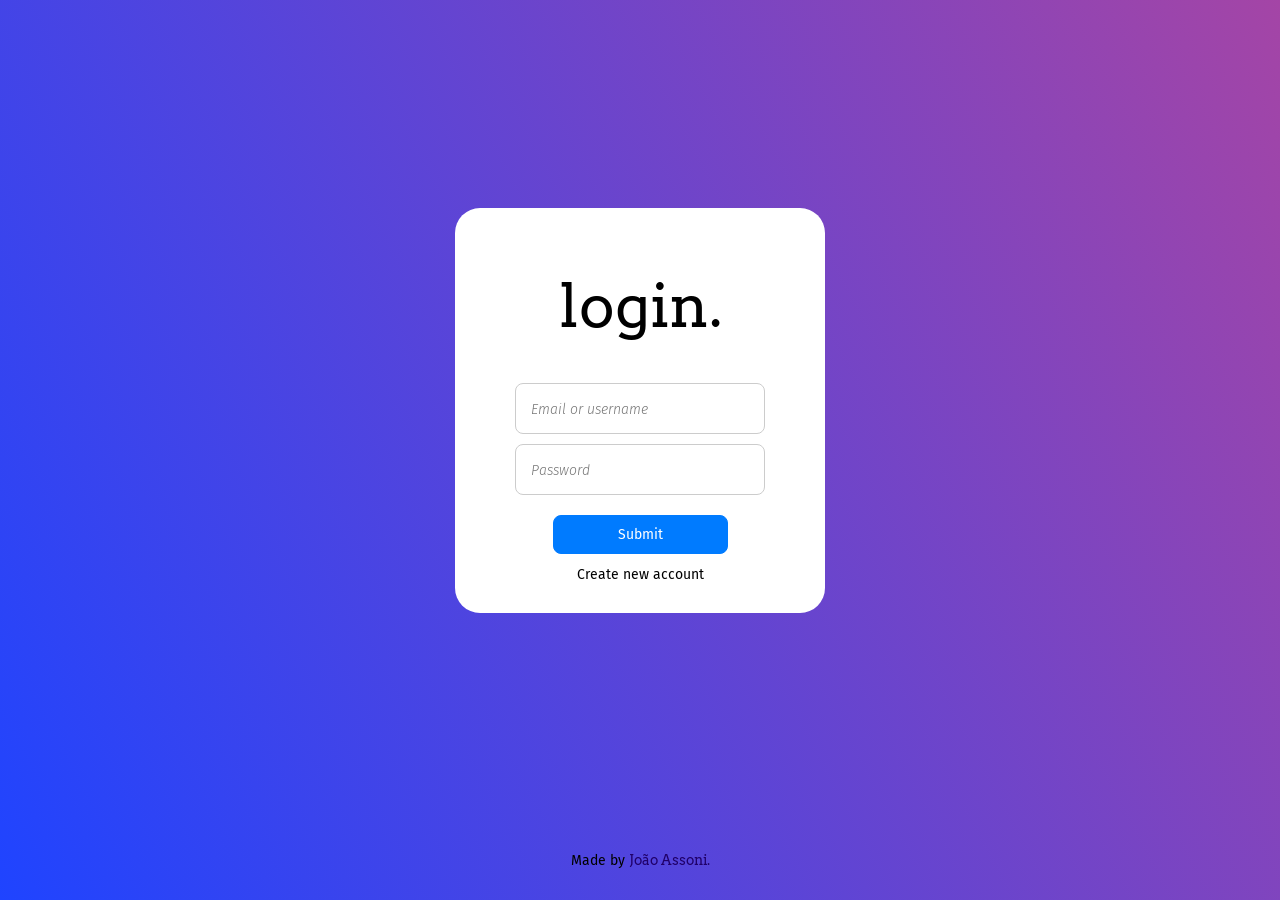
<file: index.html>
<!DOCTYPE html>
<html lang="pt-br">
<head>
    <meta charset="UTF-8">
    <meta name="viewport" content="width=device-width, initial-scale=1.0">
    <title>Login.</title>
    <link rel="preconnect" href="https://fonts.googleapis.com">
    <link rel="preconnect" href="https://fonts.gstatic.com" crossorigin>
    <link href="https://fonts.googleapis.com/css2?family=Arvo&family=Fira+Sans:ital,wght@0,300;0,400;0,500;1,300;1,400&display=swap" rel="stylesheet">
    <link rel="stylesheet" href="index.css">
</head>
<body>
  <main>
    <form>
      <h1>login.</h1>
      <div>
      <input type="text" class="form-control" id="user" aria-describedby="emailHelp" placeholder="Email or username" required>
      </div>
      <div>
      <input type="password" class="form-control" id="password" placeholder="Password" required>
      </div>
      <button type="submit" class="submit_btn" id="submit">Submit</button>
      <p><a href="./register/register.html" class="create_new" id="create_new">Create new account</a></p>
    </form>
  </main>

  <footer>
    <p>Made by <a href="https://github.com/joao-assoni" class="github_link" target="_blank">João Assoni.</a></p>
  </footer>

  <script src="index.js"></script>

</body>
</html>
</file>
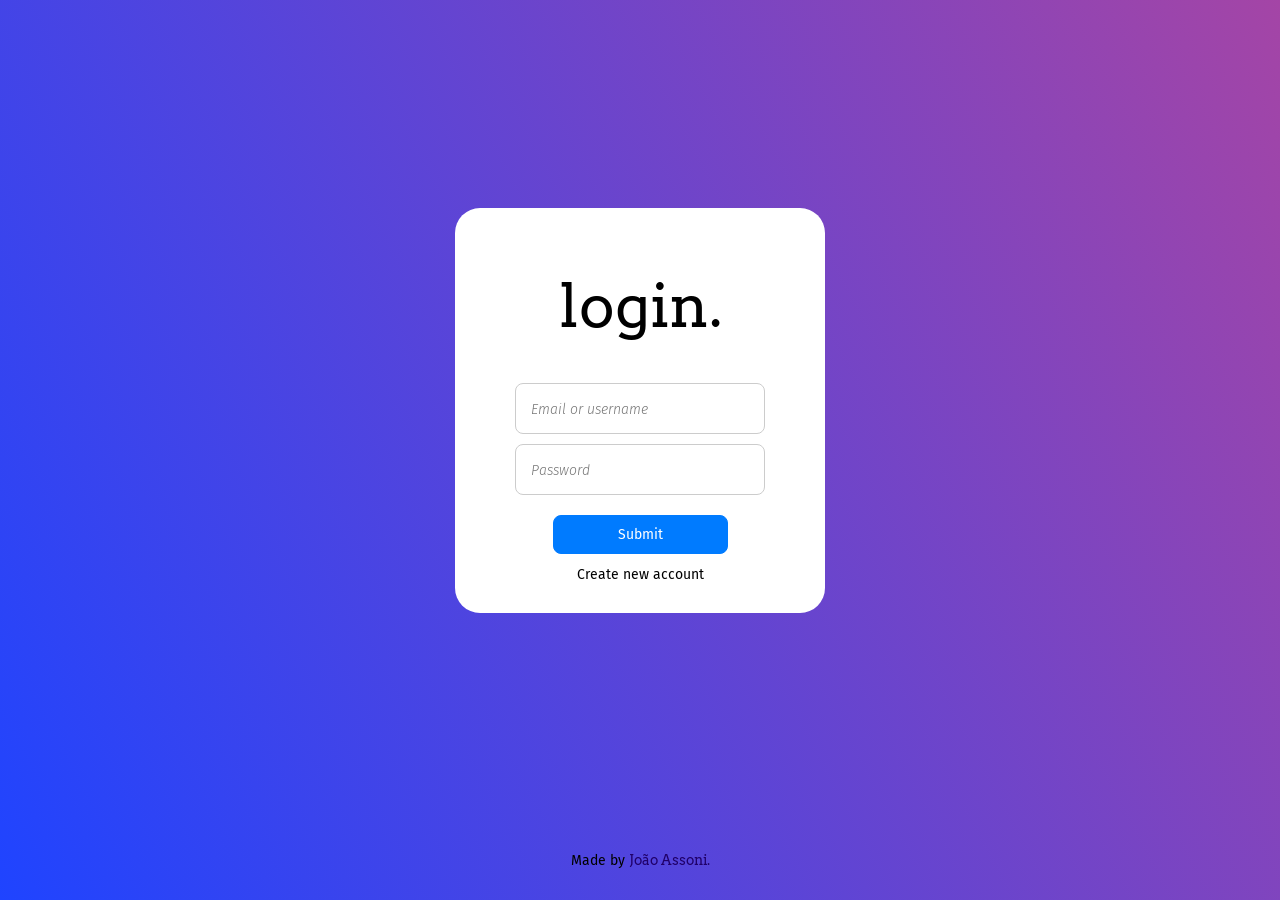
<file: login/index.html>
<!DOCTYPE html>
<html lang="pt-br">
<head>
    <meta charset="UTF-8">
    <meta name="viewport" content="width=device-width, initial-scale=1.0">
    <title>Login.</title>
    <link rel="preconnect" href="https://fonts.googleapis.com">
    <link rel="preconnect" href="https://fonts.gstatic.com" crossorigin>
    <link href="https://fonts.googleapis.com/css2?family=Arvo&family=Fira+Sans:ital,wght@0,300;0,400;0,500;1,300;1,400&display=swap" rel="stylesheet">
    <link rel="stylesheet" href="index.css">
</head>
<body>
  <main>
    <form>
      <h1>login.</h1>
      <div>
      <input type="text" class="form-control" id="user" aria-describedby="emailHelp" placeholder="Email or username" required>
      </div>
      <div>
      <input type="password" class="form-control" id="password" placeholder="Password" required>
      </div>
      <button type="submit" class="submit_btn" id="submit">Submit</button>
      <p><a href="../register/register.html" class="create_new" id="create_new">Create new account</a></p>
    </form>
  </main>

  <footer>
    <p>Made by <a href="https://github.com/joao-assoni" class="github_link" target="_blank">João Assoni.</a></p>
  </footer>

  <script src="index.js"></script>

</body>
</html>
</file>
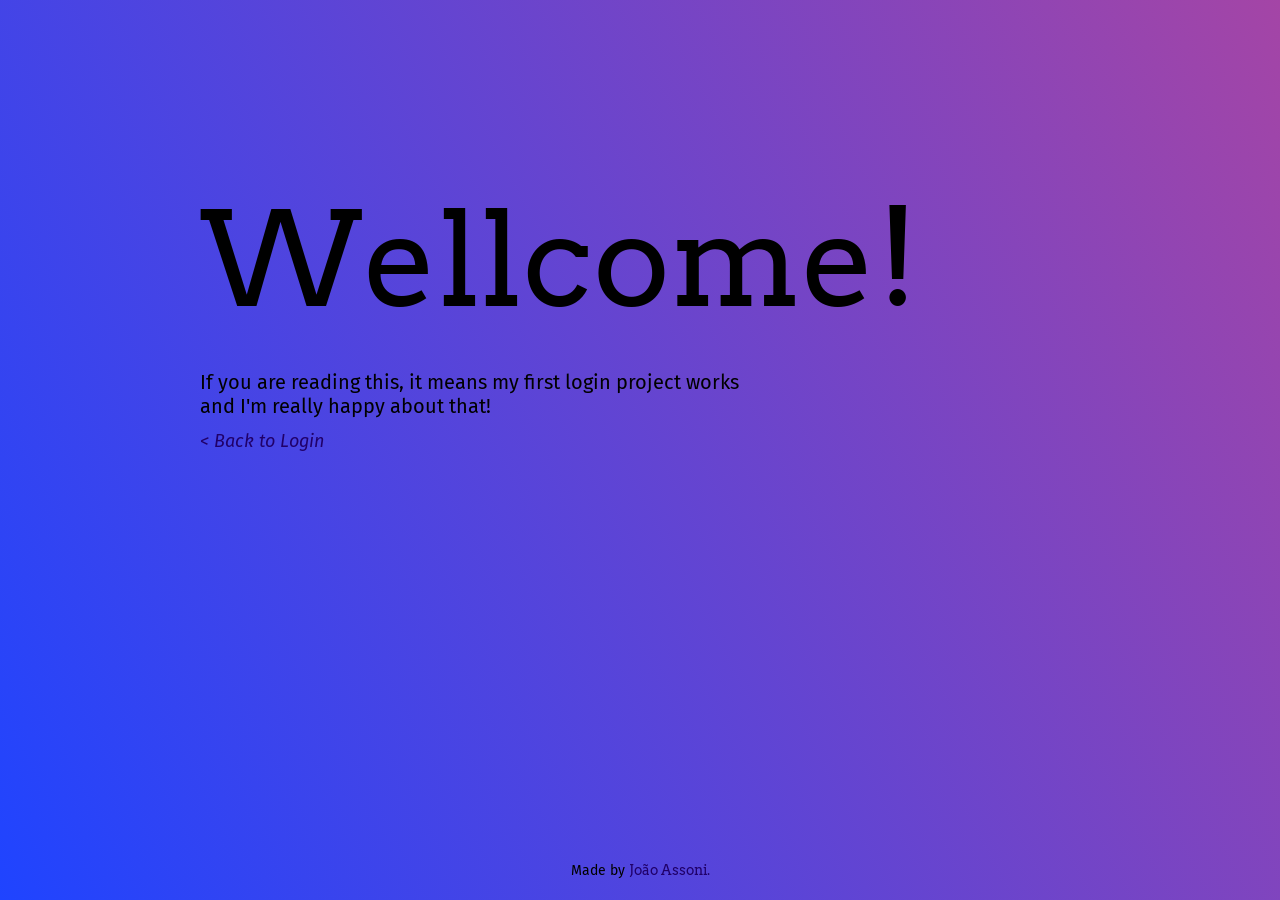
<file: home/home.html>
<!DOCTYPE html>
<html lang="pt-br">
<head>
    <meta charset="UTF-8">
    <meta name="viewport" content="width=device-width, initial-scale=1.0">
    <title>Home | login.</title>
    <link rel="preconnect" href="https://fonts.googleapis.com">
    <link rel="preconnect" href="https://fonts.gstatic.com" crossorigin>
    <link href="https://fonts.googleapis.com/css2?family=Arvo&family=Fira+Sans:ital,wght@0,300;0,400;0,500;1,300;1,400&display=swap" rel="stylesheet">
    <link rel="stylesheet" href="./home.css">
</head>
<body>
    <main>
        <h1>Wellcome!</h1>
        <p>If you are reading this, it means my first login project works<br>and I'm really happy about that!</p>
        <a href="..///index.html">< Back to Login</a>
    </main>

    <footer>
        <p>Made by <a href="https://github.com/joao-assoni" class="github_link" target="_blank">João Assoni.</a></p>
    </footer>

</body>
</html>
</file>
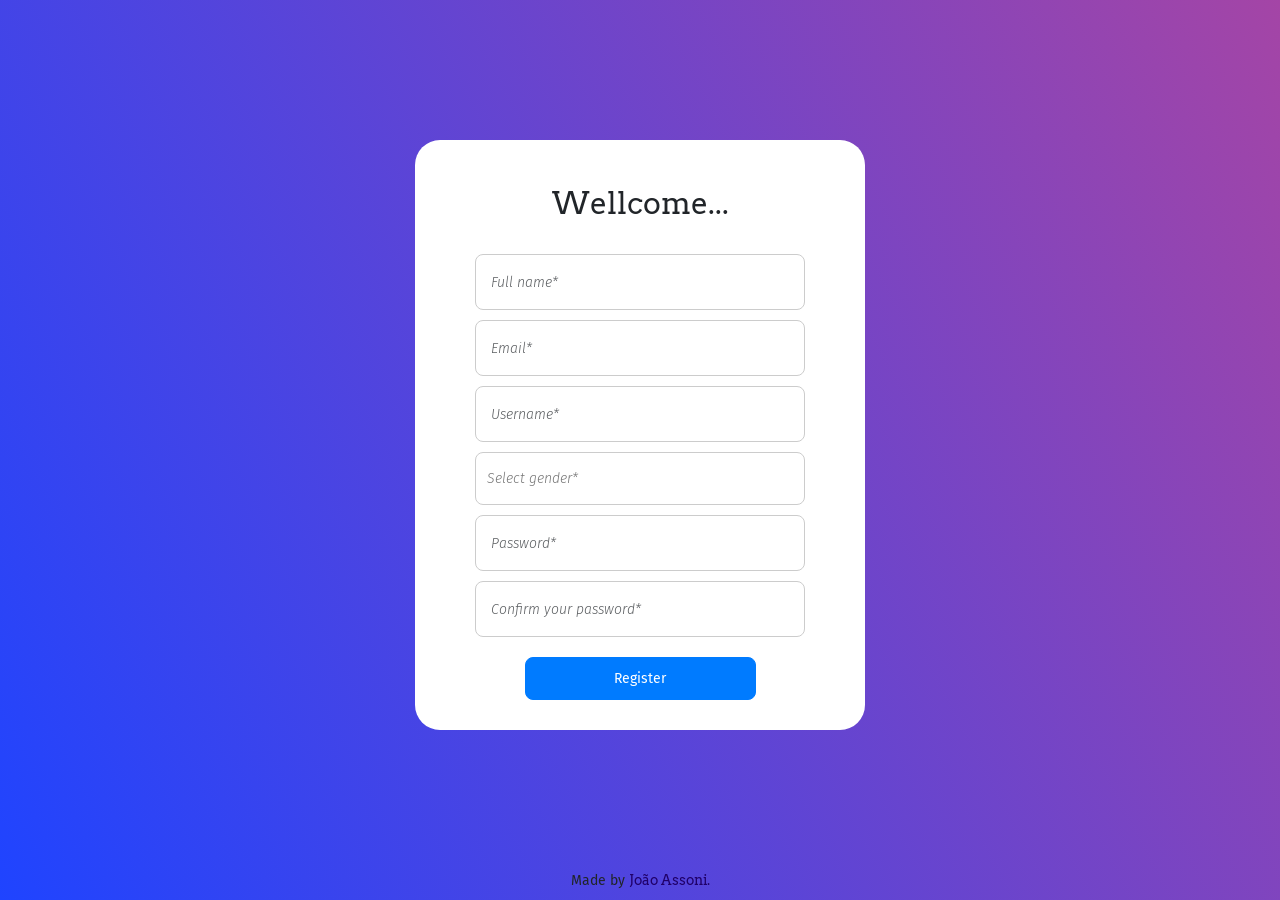
<file: register/register.html>
<!DOCTYPE html>
<html lang="pt-br">
<head>
    <meta charset="UTF-8">
    <meta name="viewport" content="width=device-width, initial-scale=1.0">
    <title>Register | Login.</title>
    <link href="https://cdn.jsdelivr.net/npm/bootstrap@5.3.8/dist/css/bootstrap.min.css" rel="stylesheet" integrity="sha384-sRIl4kxILFvY47J16cr9ZwB07vP4J8+LH7qKQnuqkuIAvNWLzeN8tE5YBujZqJLB" crossorigin="anonymous">
    <link rel="preconnect" href="https://fonts.googleapis.com">
    <link rel="preconnect" href="https://fonts.gstatic.com" crossorigin>
    <link href="https://fonts.googleapis.com/css2?family=Arvo&family=Fira+Sans:ital,wght@0,300;0,400;0,500;1,300;1,400&display=swap" rel="stylesheet">
    <link rel="stylesheet" href="./register.css">
</head>
<body>
    <main>
        <form>
            <h1>Wellcome...</h1>
            <div>
            <input type="text" class="form-control" id="name" placeholder="Full name*" required>
            </div>
            <div>
            <input type="email" class="form-control" id="email" placeholder="Email*" required>
            </div>
            <div>
            <input type="text" class="form-control" id="user" placeholder="Username*" required>
            </div>
            <div>
                <select class="form-control" id="gender" required>
                    <option value="" disabled selected>Select gender*</option>
                    <option value="m">Male</option>
                    <option value="f">Female</option>
                    <option value="o">Other</option>
                </select>
            </div>
            <div>
            <input type="password" class="form-control" id="password" placeholder="Password*" required>
            </div>
            <div>
            <input type="password" class="form-control" id="confirm_password" placeholder="Confirm your password*" required>
            </div>
            <div class="alert alert-warning" role="alert" id="alert" style="display: none;">
            Incorrect password!
            </div>
            <button type="submit" class="submit_btn" id="register">Register</button>
        </form>
    </main>

    <footer>
        <p>Made by <a href="https://github.com/joao-assoni" class="github_link" target="_blank">João Assoni.</a></p>
    </footer>

    <script src="https://cdn.jsdelivr.net/npm/bootstrap@5.3.8/dist/js/bootstrap.bundle.min.js" integrity="sha384-FKyoEForCGlyvwx9Hj09JcYn3nv7wiPVlz7YYwJrWVcXK/BmnVDxM+D2scQbITxI" crossorigin="anonymous"></script>
    <script src="./register.js"></script>

</body>
</html>
</file>
<file: index.css>
* {
    font-family: "Fira Sans", system-ui, -apple-system, BlinkMacSystemFont, 'Segoe UI', Roboto, Oxygen, Ubuntu, Cantarell, 'Open Sans', 'Helvetica Neue', sans-serif;
    margin: 0;
    padding: 0;
}

body {
    display: flex;
    flex-direction: column;
    min-height: 100vh;
    background: #1f44ff;
    background: linear-gradient(62deg,rgba(31, 68, 255, 1) 0%, rgba(164, 69, 166, 1) 100%, rgba(252, 70, 107, 1) 100%);
}

main {
    flex: 1;
    display: flex;
    flex-direction: column;
    justify-content: center;
    align-items: center;
    width: 100%;
}

h1 {
    font-family: "Arvo", serif;
    font-weight: 400;
    font-style: normal;
    font-size: 60px;
    padding: 30px;
}

form {
    background-color: white;
    padding: 30px 60px 30px 60px;
    border-radius: 25px;
    display: flex;
    flex-direction: column;
    align-items: center;
    width: 250px;
    gap: 10px;
}

form div {
    width: 100%;
}

.form-control {
    width: 100%;
    padding: 15px;
    border-radius: 8px;
    border: 1px solid #ccc;
    font-weight: 300;
    font-size: 16px;
    box-sizing: border-box;
    outline: none;
}

.form-control::placeholder {
    font-size: 14px;
    font-style: italic;
}

.form-control:focus {
    border: 1px solid #007bff;
    box-shadow: 0 0 5px rgba(0, 123, 255, 0.5);
}

select.form-control {
    padding-left: 11px;
}

select.form-control:invalid {
    color: #757575;
    font-style: italic;
    font-size: 14px;
}

select.form-control option {
    color: black;
    font-style: normal;
    font-weight: 300;
}

.submit_btn {
    width: 70%;
    margin-top: 10px;
    padding: 10px;
    border-radius: 8px;
    border: 1px solid #007bff;
    background-color: #007bff;
    color: white;
    font-size: 14px;
    cursor: pointer;
}

.submit_btn:hover {
    background-color: #0f71da;
}

.create_new {
    color: black;
    font-size: 14px;
    text-decoration: none;
}

.create_new:hover {
    color: rgb(59, 59, 59);
    text-decoration: underline;
}

footer {
    display: flex;
    justify-content: center;
    align-items: center;
    min-height: 80px;
    width: 100%;
    padding: 0;
    font-size: 14px;
}

footer p {
    margin: 0;
}

.github_link {
    font-family: "Arvo", serif;
    font-size: 14px;
    text-decoration: none;
    font-weight: 400;
    font-style: normal;
    color: rgb(32, 0, 105);
}

.github_link:hover {
    font-weight: 600;
}
</file>
<file: login/index.css>
* {
    font-family: "Fira Sans", system-ui, -apple-system, BlinkMacSystemFont, 'Segoe UI', Roboto, Oxygen, Ubuntu, Cantarell, 'Open Sans', 'Helvetica Neue', sans-serif;
    margin: 0;
    padding: 0;
}

body {
    display: flex;
    flex-direction: column;
    min-height: 100vh;
    background: #1f44ff;
    background: linear-gradient(62deg,rgba(31, 68, 255, 1) 0%, rgba(164, 69, 166, 1) 100%, rgba(252, 70, 107, 1) 100%);
}

main {
    flex: 1;
    display: flex;
    flex-direction: column;
    justify-content: center;
    align-items: center;
    width: 100%;
}

h1 {
    font-family: "Arvo", serif;
    font-weight: 400;
    font-style: normal;
    font-size: 60px;
    padding: 30px;
}

form {
    background-color: white;
    padding: 30px 60px 30px 60px;
    border-radius: 25px;
    display: flex;
    flex-direction: column;
    align-items: center;
    width: 250px;
    gap: 10px;
}

form div {
    width: 100%;
}

.form-control {
    width: 100%;
    padding: 15px;
    border-radius: 8px;
    border: 1px solid #ccc;
    font-weight: 300;
    font-size: 16px;
    box-sizing: border-box;
    outline: none;
}

.form-control::placeholder {
    font-size: 14px;
    font-style: italic;
}

.form-control:focus {
    border: 1px solid #007bff;
    box-shadow: 0 0 5px rgba(0, 123, 255, 0.5);
}

select.form-control {
    padding-left: 11px;
}

select.form-control:invalid {
    color: #757575;
    font-style: italic;
    font-size: 14px;
}

select.form-control option {
    color: black;
    font-style: normal;
    font-weight: 300;
}

.submit_btn {
    width: 70%;
    margin-top: 10px;
    padding: 10px;
    border-radius: 8px;
    border: 1px solid #007bff;
    background-color: #007bff;
    color: white;
    font-size: 14px;
    cursor: pointer;
}

.submit_btn:hover {
    background-color: #0f71da;
}

.create_new {
    color: black;
    font-size: 14px;
    text-decoration: none;
}

.create_new:hover {
    color: rgb(59, 59, 59);
    text-decoration: underline;
}

footer {
    display: flex;
    justify-content: center;
    align-items: center;
    min-height: 80px;
    width: 100%;
    padding: 0;
    font-size: 14px;
}

footer p {
    margin: 0;
}

.github_link {
    font-family: "Arvo", serif;
    font-size: 14px;
    text-decoration: none;
    font-weight: 400;
    font-style: normal;
    color: rgb(32, 0, 105);
}

.github_link:hover {
    font-weight: 600;
}
</file>
<file: home/home.css>
* {
    font-family: "Fira Sans", system-ui, -apple-system, BlinkMacSystemFont, 'Segoe UI', Roboto, Oxygen, Ubuntu, Cantarell, 'Open Sans', 'Helvetica Neue', sans-serif;
    margin: 0;
    padding: 0;
    box-sizing: border-box;
}

body {
    display: flex;
    flex-direction: column;
    font-size: 20px;
    min-height: 100vh;
    background: #1f44ff;
    background: linear-gradient(62deg,rgba(31, 68, 255, 1) 0%, rgba(164, 69, 166, 1) 100%, rgba(252, 70, 107, 1) 100%);
}

main {
    flex: 1;
    padding-left: 200px;
    padding-top: 180px;
}

h1 {
    font-family: "Arvo", serif;
    font-weight: 400;
    font-style: normal;
    font-size: 130px;
}

p {
    padding-bottom: 10px;
    padding-top: 30px;
}

a {
    font-size: 18px;
    font-style: oblique;
    text-decoration: none;
    color: rgb(32, 0, 105);
}

a:hover {
    font-weight: 600;
}

footer {
    display: flex;
    justify-content: center;
    align-items: center;
    min-height: 80px;
    width: 100%;
    padding: 0;
    font-size: 14px;
}

footer p {
    margin: 0;
}

.github_link {
    font-family: "Arvo", serif;
    font-size: 14px;
    text-decoration: none;
    font-weight: 400;
    font-style: normal;
    color: rgb(32, 0, 105);
}

.github_link:hover {
    font-weight: 600;
}
</file>
<file: register/register.css>
* {
    font-family: "Fira Sans", system-ui, -apple-system, BlinkMacSystemFont, 'Segoe UI', Roboto, Oxygen, Ubuntu, Cantarell, 'Open Sans', 'Helvetica Neue', sans-serif;
    margin: 0;
    padding: 0;
}

body {
    display: flex;
    flex-direction: column;
    padding-top: 10px;
    min-height: 100vh;
    background: #1f44ff;
    background: linear-gradient(62deg,rgba(31, 68, 255, 1) 0%, rgba(164, 69, 166, 1) 100%, rgba(252, 70, 107, 1) 100%);
}

main {
    flex: 1;
    display: flex;
    flex-direction: column;
    justify-content: center;
    align-items: center;
    width: 100%;
}

h1 {
    font-family: "Arvo", serif;
    font-weight: 400;
    font-style: normal;
    font-size: 30px;
    padding: 15px;
}

form {
    background-color: white;
    padding: 30px 60px 30px 60px;
    border-radius: 25px;
    display: flex;
    flex-direction: column;
    align-items: center;
    width: 450px;
    gap: 10px;
}

form div {
    width: 100%;
}

.form-control {
    width: 100%;
    padding: 15px;
    border-radius: 8px;
    border: 1px solid #ccc;
    font-weight: 300;
    font-size: 16px;
    box-sizing: border-box;
    outline: none;
}

.form-control::placeholder {
    font-size: 14px;
    font-style: italic;
}

.form-control:focus {
    border: 1px solid #007bff;
    box-shadow: 0 0 5px rgba(0, 123, 255, 0.5);
}

select.form-control {
    padding-left: 11px;
}

select.form-control:invalid {
    color: #757575;
    font-style: italic;
    font-size: 14px;
}

select.form-control option {
    color: black;
    font-style: normal;
    font-weight: 300;
}

.submit_btn {
    width: 70%;
    margin-top: 10px;
    padding: 10px;
    border-radius: 8px;
    border: 1px solid #007bff;
    background-color: #007bff;
    color: white;
    font-size: 14px;
    cursor: pointer;
}

.submit_btn:hover {
    background-color: #0f71da;
}

footer {
    display: flex;
    justify-content: center;
    align-items: center;
    min-height: 40px;
    width: 100%;
    padding: 0;
    font-size: 14px;
}

footer p {
    margin: 0;
}

.github_link {
    font-family: "Arvo", serif;
    font-size: 14px;
    text-decoration: none;
    font-weight: 400;
    font-style: normal;
    color: rgb(32, 0, 105);
}

.github_link:hover {
    font-weight: 600;
}
</file>
